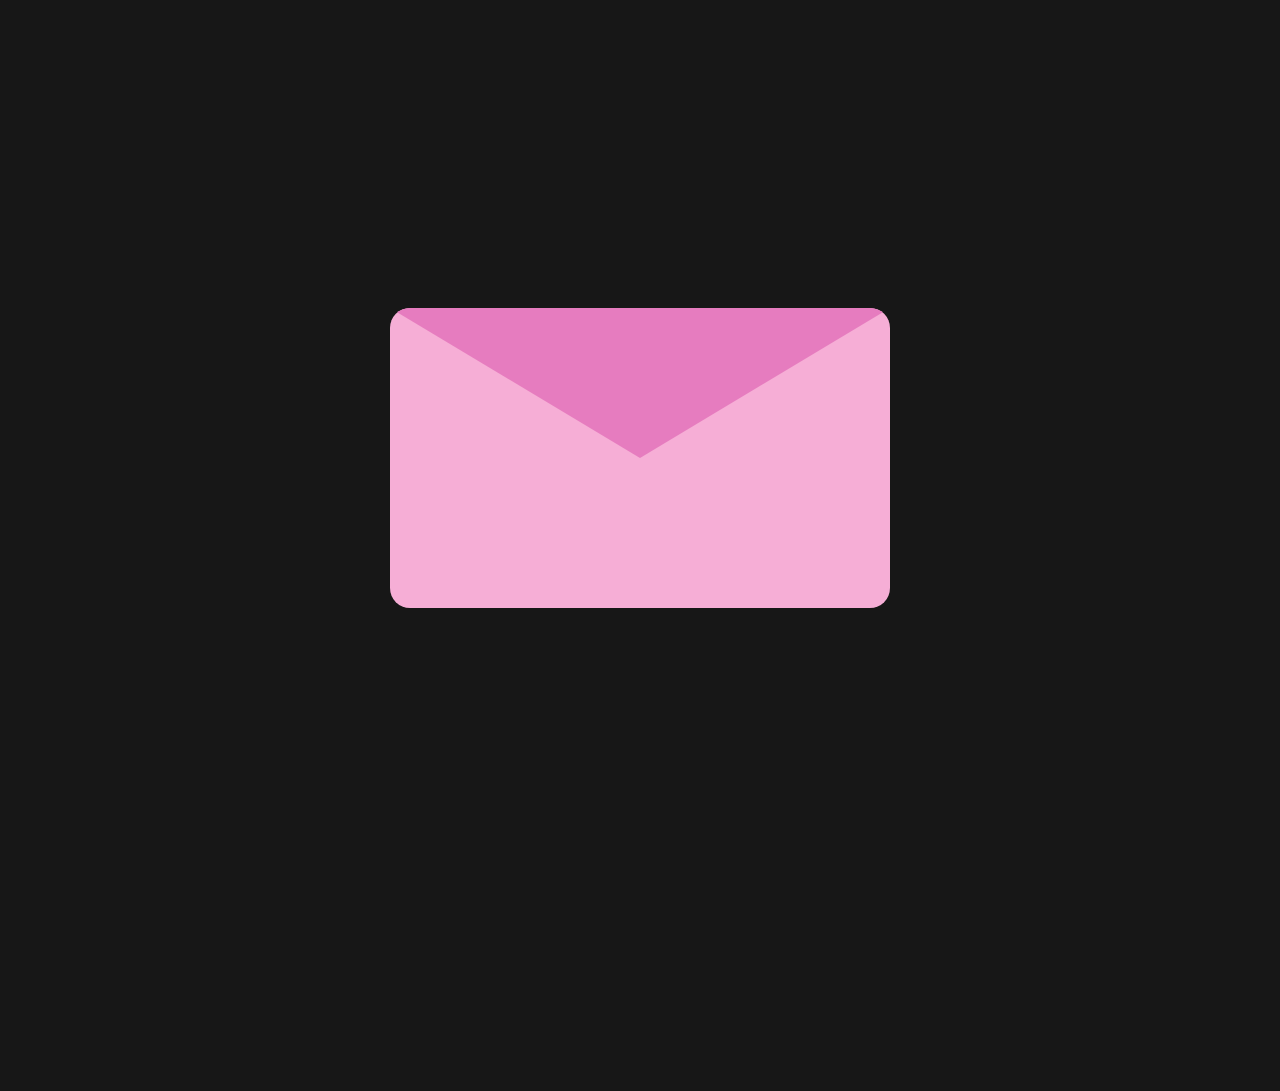
<file: Valentines_day/Aurelio/index.html>
<!DOCTYPE html>
<html lang="es">
<head>
    <meta charset="UTF-8">
    <title>Natalia Niebla | Valentines Day</title>
    <link rel="stylesheet" href="estilosVD.css"> <!-- Estilos -->
    <link rel="icon" href="assets/favicon.ico" type="image/x-icon"> <!-- Favicon -->
    <meta name="viewport" content="width=device-width, initial-scale=1.0"> <!-- Responsive -->
</head>
<body>
    <div class="container" onclick="abrirSobre()">
        <div class="sobre"></div>
        <div class="tapa"></div>
        <div class="carta">
            <div class="parrafos">
            <h1>Dani</h1>
            <p>Dani, te escribo esta cartita con mucho amor, cariño y sobre todo un esfuerzo por sentarme pq me duelen mis pompis por las inyecciones. A lo largo de este año he tenido la oportunidad de convivir contigo y verdaderamente no cambiaria por nada toda esta experiencia hasta el momento.</p>

            <p>Nunca habia valorado lo que es coincidir de esta forma con personas hasta que me dieron la oportunidad de "pertenecer" y todos los dias me siento muy agardecida de que una persona como tu me acompañe en esta etapa de mi vida.</p>

            <p>Sé muy bien que el cariño no se agradece, sin embargo, siempre sentire esta deuda de tenerte como amigo, tqm Dani<3 </p>
                
            <p>With love, Nat Niebla</p>
        </div>

        <div class="imagenes">
            <img src="pics/aurelio.jpeg" alt="img" width="5%">
            <img src="pics/aurelio2.jpeg" alt="img" width="20%">
            <img src="pics/aurelio3.jpeg" alt="img" width="20%">
        </div>
    </div>
    <script src="jsVD.js"></script>
</body>
</html>
</file>
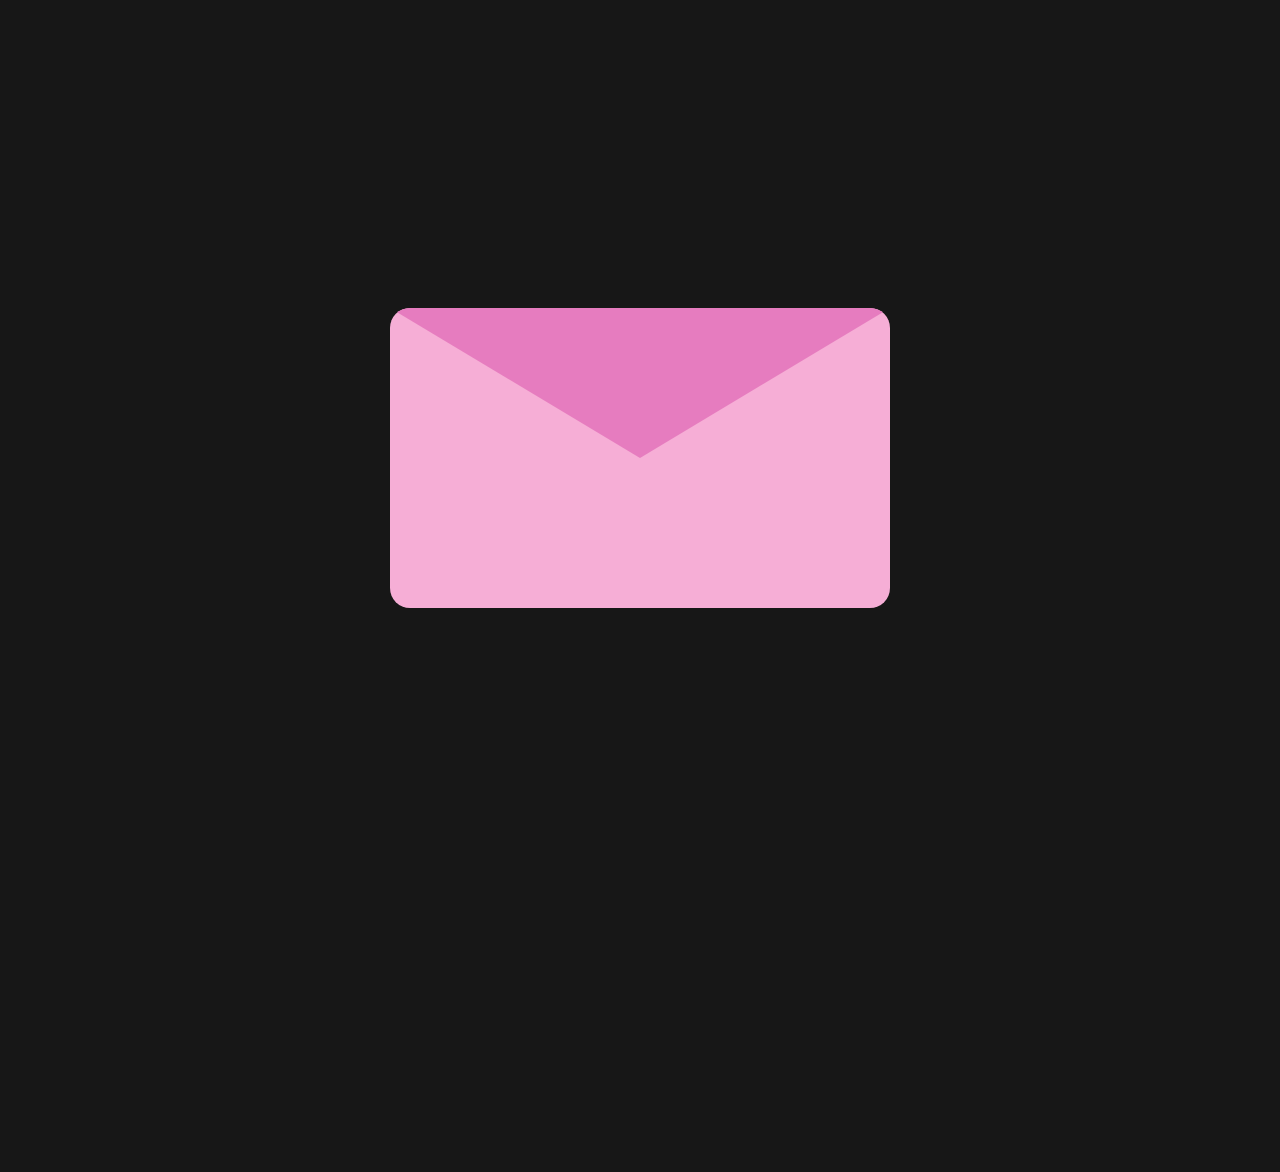
<file: Valentines_day/CrisVargas/index.html>
<!DOCTYPE html>
<html lang="es">
<head>
    <meta charset="UTF-8">
    <title>Natalia Niebla | Valentines Day</title>
    <link rel="stylesheet" href="estilosVD.css"> <!-- Estilos -->
    <link rel="icon" href="assets/favicon.ico" type="image/x-icon"> <!-- Favicon -->
    <meta name="viewport" content="width=device-width, initial-scale=1.0"> <!-- Responsive -->
</head>
<body>
    <div class="container" onclick="abrirSobre()">
        <div class="sobre"></div>
        <div class="tapa"></div>
        <div class="carta">
            <div class="parrafos">
            <h1>Cris</h1>
            <p>Cris, te escribo esta cartita con mucho amor y cariño. A lo largo de este año he tenido la oportunidad de convivir contigo y verdaderamente no cambiaria por nada toda esta experiencia hasta el momento.</p>

            <p>Nunca habia valorado lo que es coincidir de esta forma con personas hasta que me dieron la oportunidad de "pertenecer" y todos los dias me siento muy agardecida de que una persona como tu me acompañe en esta etapa de mi vida.</p>

            <p>Sé muy bien que el cariño no se agradece, sin embargo, siempre sentire esta deuda de tenerte como amigo, tqm Cris<3 </p>
                
            <p>With love, Nat Niebla</p>
        </div>

        <div class="imagenes">
            <img src="pics/cris2.jpeg" alt="img" width="5%">
            <img src="pics/cris3.jpeg" alt="img" width="20%">
            <img src="pics/cris4.jpeg" alt="img" width="20%">
        </div>
        </div>
    </div>
    <script src="jsVD.js"></script>
</body>
</html>
</file>
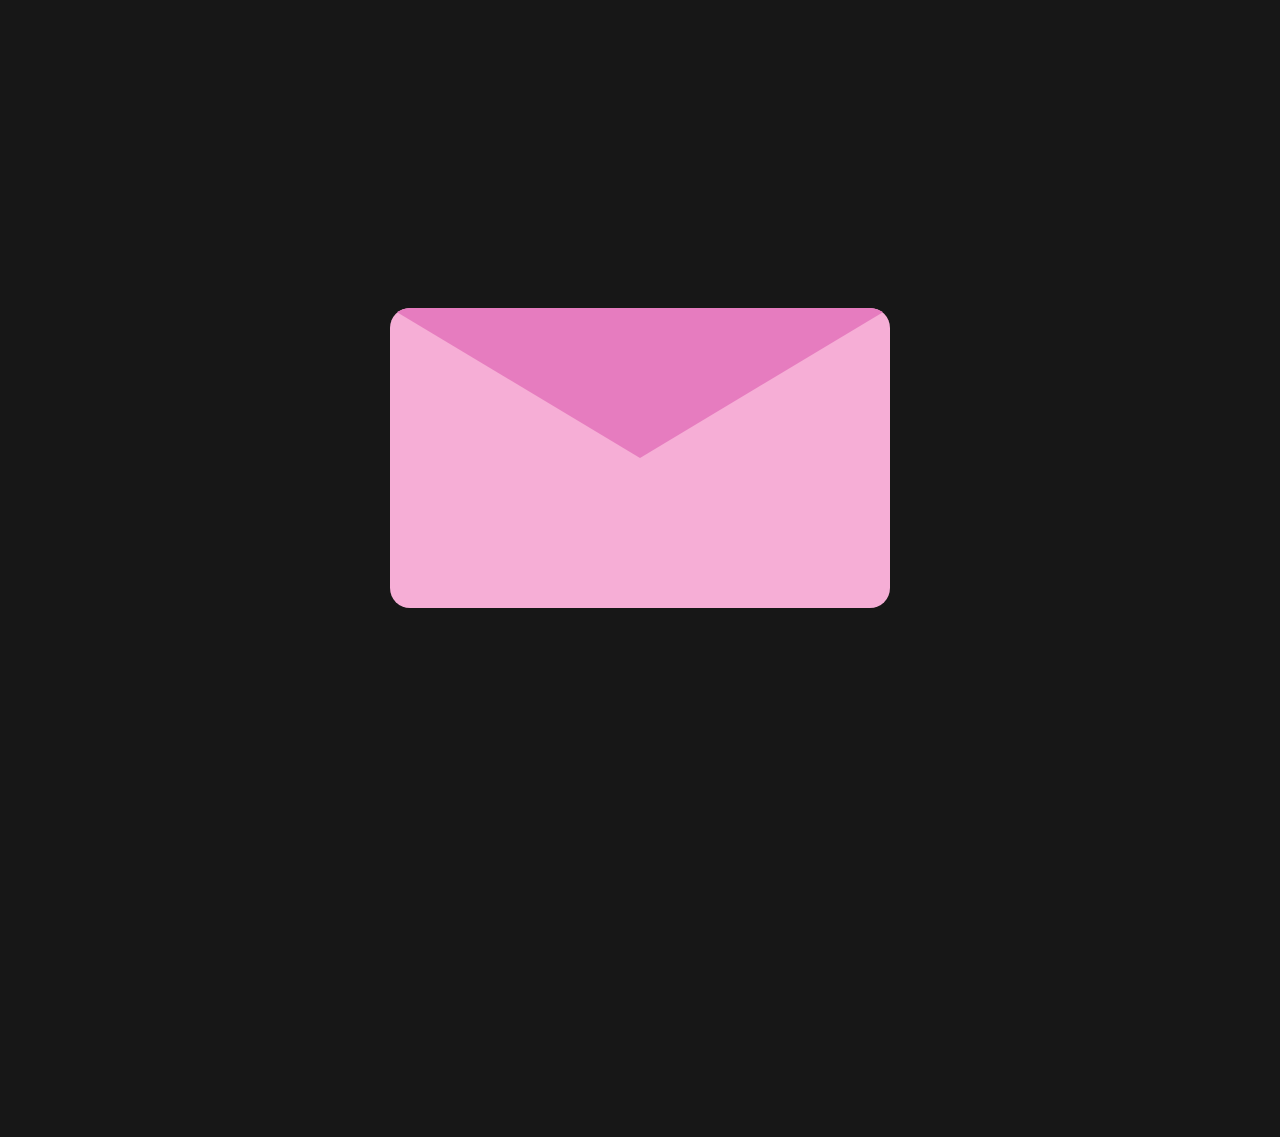
<file: Valentines_day/DaniVillareal/index.html>
<!DOCTYPE html>
<html lang="es">
<head>
    <meta charset="UTF-8">
    <title>Natalia Niebla | Valentines Day</title>
    <link rel="stylesheet" href="estilosVD.css"> <!-- Estilos -->
    <link rel="icon" href="assets/favicon.ico" type="image/x-icon"> <!-- Favicon -->
    <meta name="viewport" content="width=device-width, initial-scale=1.0"> <!-- Responsive -->
</head>
<body>
    <div class="container" onclick="abrirSobre()">
        <div class="sobre"></div>
        <div class="tapa"></div>
        <div class="carta">
            <div class="parrafos">
            <h1>Daniel</h1>
            <p>Daniel, te escribo esta cartita con mucho amor y cariño. A lo largo de este año he tenido la oportunidad de convivir contigo y verdaderamente no cambiaria por nada toda esta experiencia hasta el momento.</p>

            <p>Nunca habia valorado lo que es coincidir de esta forma con personas hasta que me dieron la oportunidad de "pertenecer" y todos los dias me siento muy agardecida de que una persona como tu me acompañe en esta etapa de mi vida.</p>

            <p>Sé muy bien que el cariño no se agradece, sin embargo, siempre sentire esta deuda de tenerte como amigo, tqm Dani<3 </p>
                
            <p>With love, Nat Niebla</p>
        </div>

        <div class="imagenes">
            <img src="pics/villarealcris.jpeg" alt="img" width="5%">
            <img src="pics/villareal2.jpeg" alt="img" width="20%">
            <img src="pics/todos.jpeg" alt="img" width="20%">
        </div>
        </div>
    </div>
    <script src="jsVD.js"></script>
</body>
</html>
</file>
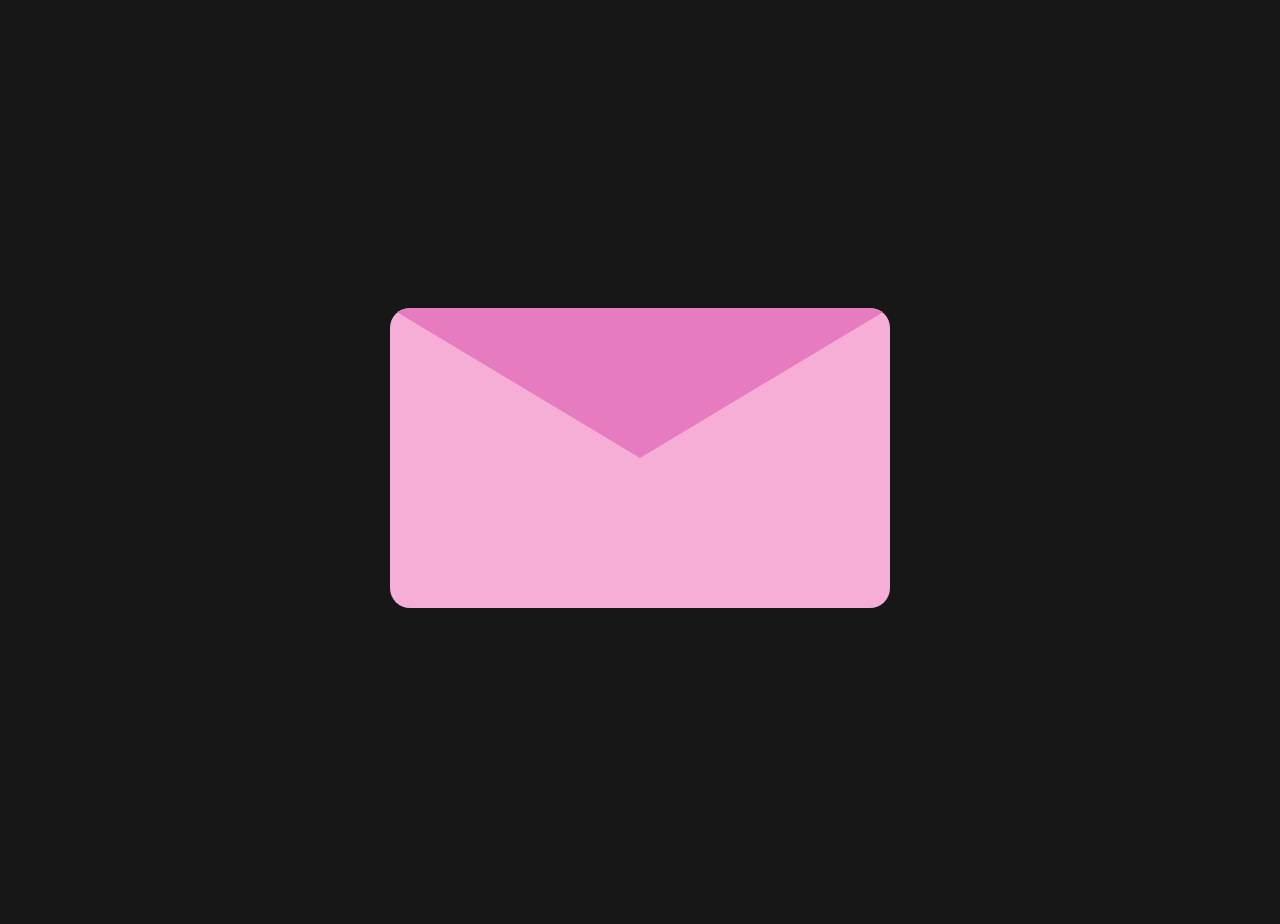
<file: Valentines_day/DiegoDiaz/index.html>
<!DOCTYPE html>
<html lang="es">
<head>
    <meta charset="UTF-8">
    <title>Natalia Niebla | Valentines Day</title>
    <link rel="stylesheet" href="estilosVD.css"> <!-- Estilos -->
    <link rel="icon" href="assets/favicon.ico" type="image/x-icon"> <!-- Favicon -->
    <meta name="viewport" content="width=device-width, initial-scale=1.0"> <!-- Responsive -->
</head>
<body>
    <div class="container" onclick="abrirSobre()">
        <div class="sobre"></div>
        <div class="tapa"></div>
        <div class="carta">
            <div class="parrafos">
            <h1>Diego Diaz</h1>
            <p>Dieguito, te escribo esta cartita con mucho amor, cariño y sobre todo un esfuerzo por sentarme pq me duelen mis pompis por las inyecciones. Eres y siempre seras una persona muy relevante en mi vida y diario agradezco haber tenido la oportunidad de cruzarme contigo y no solo eso, me siento muy contenta de saber que estoy compartiendo esta etapa de mi vida con una persona como tú, que me quiere y sabe guiarme. En dias como este recordamos el valor del cariño, no obstante, yo sé que todos los días me demuestras que mi relación contigo tiene este tipo de detalles todos los días, asi sean gestos pequeños adoro mucho estar contigo.</p>

            <p>Cada que me preguntan por ti no me expreso lo suficiente para dejarles claro que simplemente tenias que ser tú y cada día lo sigues siendo y afirmando; eres un gran novio y sobre todo eres una gran persona, las personas a tu alrededor somos afortunadas y notamos la vibra tan bonita que tienes; como tu compañera quiero esforzarme por estar a tu altura, aunque a veces me la pones dificil.</p>

            <p>Sé muy bien que el amor no se agradece, sin embargo, siempre sentire esta deuda de tenerte conmigo, feliz día Dieguito, te amo<3 </p>
                
            <p>With love, Nat Niebla</p>
        </div>

        <div class="imagenes">
            <img src="pics/diegon.jpeg" alt="Diego Diaz" width="20%">
            <img src="pics/diegon2.jpeg" alt="Diego Diaz" width="20%">
            <img src="pics/diegon3.jpeg" alt="Diego Diaz" width="20%">
        </div>
        </div>
    </div>
    <script src="jsVD.js"></script>
</body>
</html>
</file>
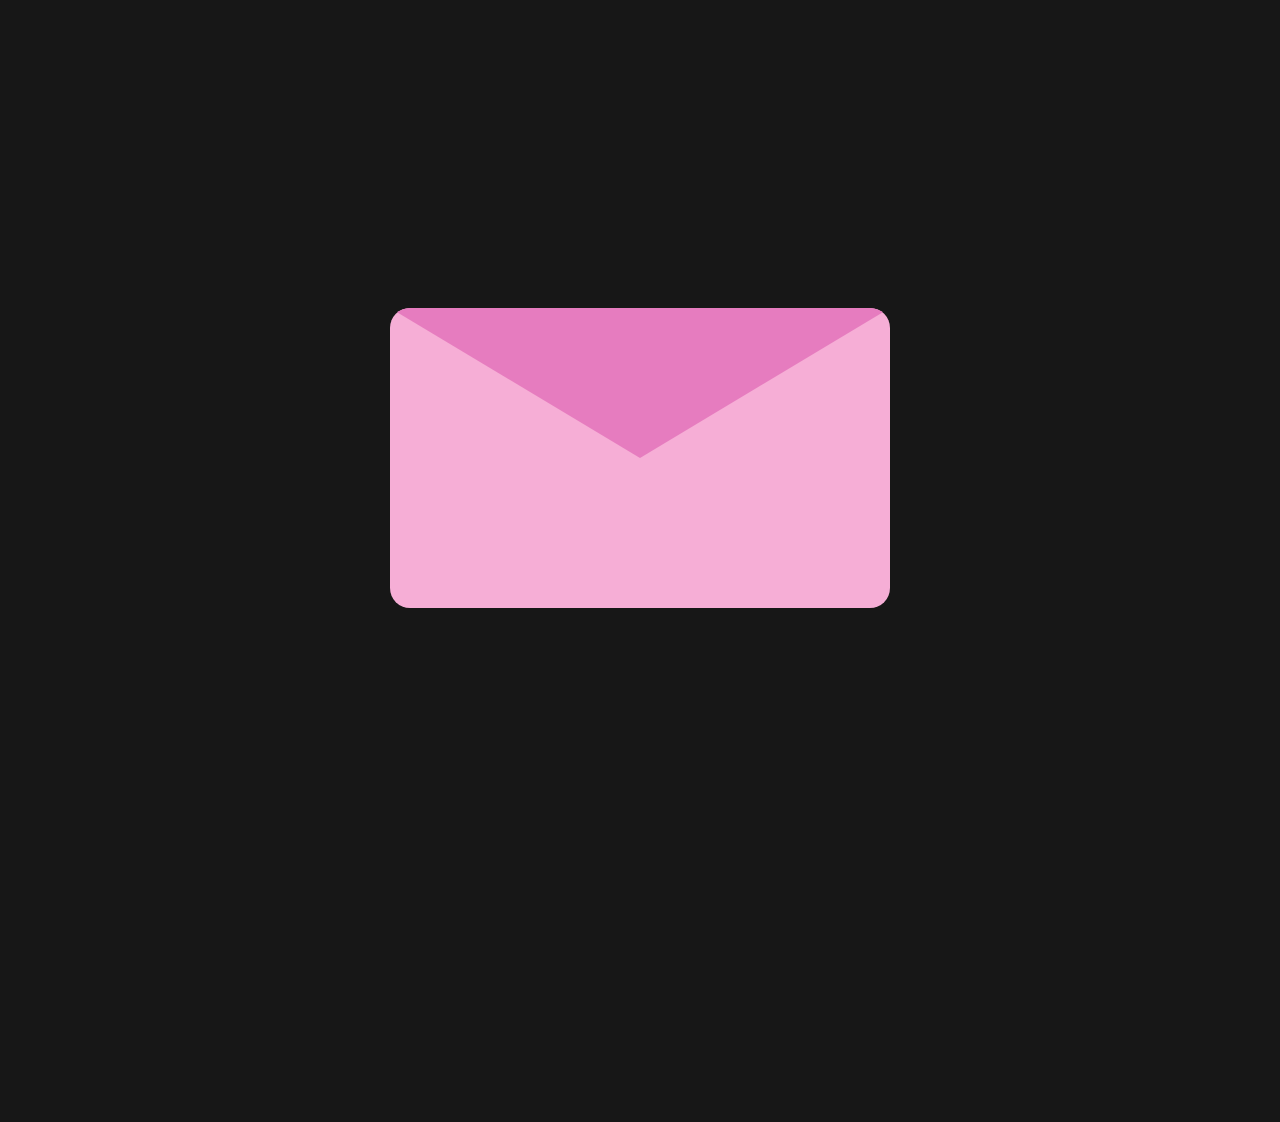
<file: Valentines_day/KarenVazquez/index.html>
<!DOCTYPE html>
<html lang="es">
<head>
    <meta charset="UTF-8">
    <title>Natalia Niebla | Valentines Day</title>
    <link rel="stylesheet" href="estilosVD.css"> <!-- Estilos -->
    <link rel="icon" href="assets/favicon.ico" type="image/x-icon"> <!-- Favicon -->
    <meta name="viewport" content="width=device-width, initial-scale=1.0"> <!-- Responsive -->
</head>
<body>
    <div class="container" onclick="abrirSobre()">
        <div class="sobre"></div>
        <div class="tapa"></div>
        <div class="carta">
            <div class="parrafos">
            <h1>Karen</h1>
            <p>Karen, te escribo esta cartita con mucho amor, cariño y sobre todo un esfuerzo por sentarme pq me duelen mis pompis por las inyecciones. A lo largo de este año he tenido la oportunidad de convivir contigo y verdaderamente no cambiaria por nada toda esta experiencia hasta el momento.</p>

            <p>Nunca habia valorado lo que es coincidir de esta forma con personas hasta que me dieron la oportunidad de "pertenecer" y todos los dias me siento muy agardecida de que una persona como tu me acompañe en esta etapa de mi vida.</p>

            <p>Sé muy bien que el cariño no se agradece, sin embargo, siempre sentire esta deuda de tenerte como amiga, tqm Karen<3 </p>
                
            <p>With love, Nat Niebla</p>
        </div>

        <div class="imagenes">
            <img src="pics/karen.jpeg" alt="img" width="5%">
            <img src="pics/todos2.jpeg" alt="img" width="20%">
            <img src="pics/karen2.jpeg" alt="img" width="20%">
        </div>
        </div>
    </div>
    <script src="jsVD.js"></script>
</body>
</html>
</file>
<file: Valentines_day/Aurelio/estilosVD.css>
@font-face {
    font-family: "Typewcow"; /* Nombre que usarás en el CSS */
    src: url("fonts/typewcond.otf") format("opentype");
}

@font-face {
    font-family: "love";
    src: url("fonts/Love.otf") format("opentype");
}


body {
    display: flex;
    justify-content: center;
    align-items: center;
    height: 100vh;
    background-color: #171717;
    flex-direction: column;
}
.container {
    position: relative; /* Para que los elementos internos se posicionen relativos a este */
    width: 500px; /* Ancho del contenedor */
    height: 300px; /* Alto del contenedor */
    cursor: pointer; /* Cambia el cursor al pasar por encima */ 
}
.sobre {
    position: absolute; /* Para que se posicione sobre el contenedor */
    width: 100%; /* Para que ocupe todo el ancho del contenedor */
    height: 100%; /* Para que ocupe todo el alto del contenedor */ 
    background: #f6aed6;
    clip-path: polygon(0 0, 100% 0, 100% 100%, 0 100%); /* Forma del sobre */
    transition: transform 1s; /* Efecto de transición */
    border-radius: 20px;
}
.tapa {
    position: absolute;
    width: 100%;
    height: 50%;
    background: #e67cbf;
    top: 0;  /* Para que se posicione en la parte superior */
    clip-path: polygon(0 0, 100% 0, 50% 100%); /* Forma de la tapa */
    transition: transform 1s; /* Efecto de transición */
    transform-origin: top;
    border-radius: 20px;
}


.carta {
    position: absolute; /* Para que se posicione sobre el contenedor */
    width: 80vw; /* Ancho inicial */
    height: auto; /* Alto inicial */
    background: rgb(255, 255, 255); /* Color de fondo */
    top: 100%; /* Para que se posicione en la parte inferior */
    left: 50%; /* Para que se posicione en el centro */
    padding: 0; /* Relleno */
    box-shadow: 10px 10px 6px rgba(113, 106, 250, 0.852); /* Sombra */
    border-radius: 20px; /* Redondear bordes */
    transform: translate(-50%, -50%); 
    opacity: 0; /* Opacidad inicial */
    transition: all 2s; 
    text-align: center; /* Alineación centrada */
    font-size: 20px; /* Tamaño de fuente */
    font-family: Typewcow; /* Fuente */
    overflow: visible; /* Asegura que no se corte el contenido */
    display: flex;
    align-items: center;
    gap: 50px; /* Espacio entre elementos */
}

.carta h1 {
    margin: auto;
    padding: auto;
    width: 100%;
    text-align: center; /* Centrar el texto */
    font-family: love; /* Fuente */
    text-shadow: 2px 2px 4px #17171719;
}

.texto {
    width: 60%;
}

.imagenes img {
    display: block;
    margin-bottom: 10px;
    border-radius: 10px;
    width: 80%;
}



.container.abierto .tapa {
    transform: rotateX(180deg); /* Rotar la tapa | 180 grados */
}
.container.abierto .carta {
    width: 1000px; /* Ancho de la carta */
    height: auto; /* Alto de la carta */
    padding: 25px;  /* Relleno */
    opacity: 1; /* Opacidad */
}
</file>
<file: Valentines_day/CrisVargas/estilosVD.css>
@font-face {
    font-family: "Typewcow"; /* Nombre que usarás en el CSS */
    src: url("fonts/typewcond.otf") format("opentype");
}

@font-face {
    font-family: "love";
    src: url("fonts/Love.otf") format("opentype");
}


body {
    display: flex;
    justify-content: center;
    align-items: center;
    height: 100vh;
    background-color: #171717;
    flex-direction: column;
}
.container {
    position: relative; /* Para que los elementos internos se posicionen relativos a este */
    width: 500px; /* Ancho del contenedor */
    height: 300px; /* Alto del contenedor */
    cursor: pointer; /* Cambia el cursor al pasar por encima */ 
}
.sobre {
    position: absolute; /* Para que se posicione sobre el contenedor */
    width: 100%; /* Para que ocupe todo el ancho del contenedor */
    height: 100%; /* Para que ocupe todo el alto del contenedor */ 
    background: #f6aed6;
    clip-path: polygon(0 0, 100% 0, 100% 100%, 0 100%); /* Forma del sobre */
    transition: transform 1s; /* Efecto de transición */
    border-radius: 20px;
}
.tapa {
    position: absolute;
    width: 100%;
    height: 50%;
    background: #e67cbf;
    top: 0;  /* Para que se posicione en la parte superior */
    clip-path: polygon(0 0, 100% 0, 50% 100%); /* Forma de la tapa */
    transition: transform 1s; /* Efecto de transición */
    transform-origin: top;
    border-radius: 20px;
}


.carta {
    position: absolute; /* Para que se posicione sobre el contenedor */
    width: 80vw; /* Ancho inicial */
    height: auto; /* Alto inicial */
    background: rgb(255, 255, 255); /* Color de fondo */
    top: 100%; /* Para que se posicione en la parte inferior */
    left: 50%; /* Para que se posicione en el centro */
    padding: 0; /* Relleno */
    box-shadow: 10px 10px 6px rgba(113, 106, 250, 0.852); /* Sombra */
    border-radius: 20px; /* Redondear bordes */
    transform: translate(-50%, -50%); 
    opacity: 0; /* Opacidad inicial */
    transition: all 2s; 
    text-align: center; /* Alineación centrada */
    font-size: 20px; /* Tamaño de fuente */
    font-family: Typewcow; /* Fuente */
    overflow: visible; /* Asegura que no se corte el contenido */
    display: flex;
    align-items: center;
    gap: 50px; /* Espacio entre elementos */
}

.carta h1 {
    margin: auto;
    padding: auto;
    width: 100%;
    text-align: center; /* Centrar el texto */
    font-family: love; /* Fuente */
    text-shadow: 2px 2px 4px #17171719;
}

.texto {
    width: 60%;
}

.imagenes img {
    display: block;
    margin-bottom: 10px;
    border-radius: 10px;
    width: 80%;
}



.container.abierto .tapa {
    transform: rotateX(180deg); /* Rotar la tapa | 180 grados */
}
.container.abierto .carta {
    width: 1000px; /* Ancho de la carta */
    height: auto; /* Alto de la carta */
    padding: 25px;  /* Relleno */
    opacity: 1; /* Opacidad */
}
</file>
<file: Valentines_day/DaniVillareal/estilosVD.css>
@font-face {
    font-family: "Typewcow"; /* Nombre que usarás en el CSS */
    src: url("fonts/typewcond.otf") format("opentype");
}

@font-face {
    font-family: "love";
    src: url("fonts/Love.otf") format("opentype");
}


body {
    display: flex;
    justify-content: center;
    align-items: center;
    height: 100vh;
    background-color: #171717;
    flex-direction: column;
}
.container {
    position: relative; /* Para que los elementos internos se posicionen relativos a este */
    width: 500px; /* Ancho del contenedor */
    height: 300px; /* Alto del contenedor */
    cursor: pointer; /* Cambia el cursor al pasar por encima */ 
}
.sobre {
    position: absolute; /* Para que se posicione sobre el contenedor */
    width: 100%; /* Para que ocupe todo el ancho del contenedor */
    height: 100%; /* Para que ocupe todo el alto del contenedor */ 
    background: #f6aed6;
    clip-path: polygon(0 0, 100% 0, 100% 100%, 0 100%); /* Forma del sobre */
    transition: transform 1s; /* Efecto de transición */
    border-radius: 20px;
}
.tapa {
    position: absolute;
    width: 100%;
    height: 50%;
    background: #e67cbf;
    top: 0;  /* Para que se posicione en la parte superior */
    clip-path: polygon(0 0, 100% 0, 50% 100%); /* Forma de la tapa */
    transition: transform 1s; /* Efecto de transición */
    transform-origin: top;
    border-radius: 20px;
}


.carta {
    position: absolute; /* Para que se posicione sobre el contenedor */
    width: 80vw; /* Ancho inicial */
    height: auto; /* Alto inicial */
    background: rgb(255, 255, 255); /* Color de fondo */
    top: 100%; /* Para que se posicione en la parte inferior */
    left: 50%; /* Para que se posicione en el centro */
    padding: 0; /* Relleno */
    box-shadow: 10px 10px 6px rgba(113, 106, 250, 0.852); /* Sombra */
    border-radius: 20px; /* Redondear bordes */
    transform: translate(-50%, -50%); 
    opacity: 0; /* Opacidad inicial */
    transition: all 2s; 
    text-align: center; /* Alineación centrada */
    font-size: 20px; /* Tamaño de fuente */
    font-family: Typewcow; /* Fuente */
    overflow: visible; /* Asegura que no se corte el contenido */
    display: flex;
    align-items: center;
    gap: 50px; /* Espacio entre elementos */
}

.carta h1 {
    margin: auto;
    padding: auto;
    width: 100%;
    text-align: center; /* Centrar el texto */
    font-family: love; /* Fuente */
    text-shadow: 2px 2px 4px #17171719;
}

.texto {
    width: 60%;
}

.imagenes img {
    display: block;
    margin-bottom: 10px;
    border-radius: 10px;
    width: 80%;
}



.container.abierto .tapa {
    transform: rotateX(180deg); /* Rotar la tapa | 180 grados */
}
.container.abierto .carta {
    width: 1000px; /* Ancho de la carta */
    height: auto; /* Alto de la carta */
    padding: 25px;  /* Relleno */
    opacity: 1; /* Opacidad */
}
</file>
<file: Valentines_day/DiegoDiaz/estilosVD.css>
@font-face {
    font-family: "Typewcow"; /* Nombre que usarás en el CSS */
    src: url("fonts/typewcond.otf") format("opentype");
}

@font-face {
    font-family: "love";
    src: url("fonts/Love.otf") format("opentype");
}


body {
    display: flex;
    justify-content: center;
    align-items: center;
    height: 100vh;
    background-color: #171717;
    flex-direction: column;
}
.container {
    position: relative; /* Para que los elementos internos se posicionen relativos a este */
    width: 500px; /* Ancho del contenedor */
    height: 300px; /* Alto del contenedor */
    cursor: pointer; /* Cambia el cursor al pasar por encima */ 
}
.sobre {
    position: absolute; /* Para que se posicione sobre el contenedor */
    width: 100%; /* Para que ocupe todo el ancho del contenedor */
    height: 100%; /* Para que ocupe todo el alto del contenedor */ 
    background: #f6aed6;
    clip-path: polygon(0 0, 100% 0, 100% 100%, 0 100%); /* Forma del sobre */
    transition: transform 1s; /* Efecto de transición */
    border-radius: 20px;
}
.tapa {
    position: absolute;
    width: 100%;
    height: 50%;
    background: #e67cbf;
    top: 0;  /* Para que se posicione en la parte superior */
    clip-path: polygon(0 0, 100% 0, 50% 100%); /* Forma de la tapa */
    transition: transform 1s; /* Efecto de transición */
    transform-origin: top;
    border-radius: 20px;
}


.carta {
    position: absolute; /* Para que se posicione sobre el contenedor */
    width: 80vw; /* Ancho inicial */
    height: auto; /* Alto inicial */
    background: rgb(255, 255, 255); /* Color de fondo */
    top: 100%; /* Para que se posicione en la parte inferior */
    left: 50%; /* Para que se posicione en el centro */
    padding: 0; /* Relleno */
    box-shadow: 10px 10px 6px rgba(113, 106, 250, 0.852); /* Sombra */
    border-radius: 20px; /* Redondear bordes */
    transform: translate(-50%, -50%); 
    opacity: 0; /* Opacidad inicial */
    transition: all 2s; 
    text-align: center; /* Alineación centrada */
    font-size: 20px; /* Tamaño de fuente */
    font-family: Typewcow; /* Fuente */
    overflow: visible; /* Asegura que no se corte el contenido */
    display: flex;
    align-items: center;
    gap: 50px; /* Espacio entre elementos */
}

.carta h1 {
    margin: auto;
    padding: auto;
    width: 100%;
    text-align: center; /* Centrar el texto */
    font-family: love; /* Fuente */
    text-shadow: 2px 2px 4px #17171719;
}

.texto {
    width: 60%;
}

.imagenes img {
    display: block;
    margin-bottom: 10px;
    border-radius: 10px;
    width: 80%;
}



.container.abierto .tapa {
    transform: rotateX(180deg); /* Rotar la tapa | 180 grados */
}
.container.abierto .carta {
    width: 1000px; /* Ancho de la carta */
    height: auto; /* Alto de la carta */
    padding: 25px;  /* Relleno */
    opacity: 1; /* Opacidad */
}
</file>
<file: Valentines_day/KarenVazquez/estilosVD.css>
@font-face {
    font-family: "Typewcow"; /* Nombre que usarás en el CSS */
    src: url("fonts/typewcond.otf") format("opentype");
}

@font-face {
    font-family: "love";
    src: url("fonts/Love.otf") format("opentype");
}


body {
    display: flex;
    justify-content: center;
    align-items: center;
    height: 100vh;
    background-color: #171717;
    flex-direction: column;
}
.container {
    position: relative; /* Para que los elementos internos se posicionen relativos a este */
    width: 500px; /* Ancho del contenedor */
    height: 300px; /* Alto del contenedor */
    cursor: pointer; /* Cambia el cursor al pasar por encima */ 
}
.sobre {
    position: absolute; /* Para que se posicione sobre el contenedor */
    width: 100%; /* Para que ocupe todo el ancho del contenedor */
    height: 100%; /* Para que ocupe todo el alto del contenedor */ 
    background: #f6aed6;
    clip-path: polygon(0 0, 100% 0, 100% 100%, 0 100%); /* Forma del sobre */
    transition: transform 1s; /* Efecto de transición */
    border-radius: 20px;
}
.tapa {
    position: absolute;
    width: 100%;
    height: 50%;
    background: #e67cbf;
    top: 0;  /* Para que se posicione en la parte superior */
    clip-path: polygon(0 0, 100% 0, 50% 100%); /* Forma de la tapa */
    transition: transform 1s; /* Efecto de transición */
    transform-origin: top;
    border-radius: 20px;
}


.carta {
    position: absolute; /* Para que se posicione sobre el contenedor */
    width: 80vw; /* Ancho inicial */
    height: auto; /* Alto inicial */
    background: rgb(255, 255, 255); /* Color de fondo */
    top: 100%; /* Para que se posicione en la parte inferior */
    left: 50%; /* Para que se posicione en el centro */
    padding: 0; /* Relleno */
    box-shadow: 10px 10px 6px rgba(113, 106, 250, 0.852); /* Sombra */
    border-radius: 20px; /* Redondear bordes */
    transform: translate(-50%, -50%); 
    opacity: 0; /* Opacidad inicial */
    transition: all 2s; 
    text-align: center; /* Alineación centrada */
    font-size: 20px; /* Tamaño de fuente */
    font-family: Typewcow; /* Fuente */
    overflow: visible; /* Asegura que no se corte el contenido */
    display: flex;
    align-items: center;
    gap: 50px; /* Espacio entre elementos */
}

.carta h1 {
    margin: auto;
    padding: auto;
    width: 100%;
    text-align: center; /* Centrar el texto */
    font-family: love; /* Fuente */
    text-shadow: 2px 2px 4px #17171719;
}

.texto {
    width: 60%;
}

.imagenes img {
    display: block;
    margin-bottom: 10px;
    border-radius: 10px;
    width: 80%;
}



.container.abierto .tapa {
    transform: rotateX(180deg); /* Rotar la tapa | 180 grados */
}
.container.abierto .carta {
    width: 1000px; /* Ancho de la carta */
    height: auto; /* Alto de la carta */
    padding: 25px;  /* Relleno */
    opacity: 1; /* Opacidad */
}
</file>
